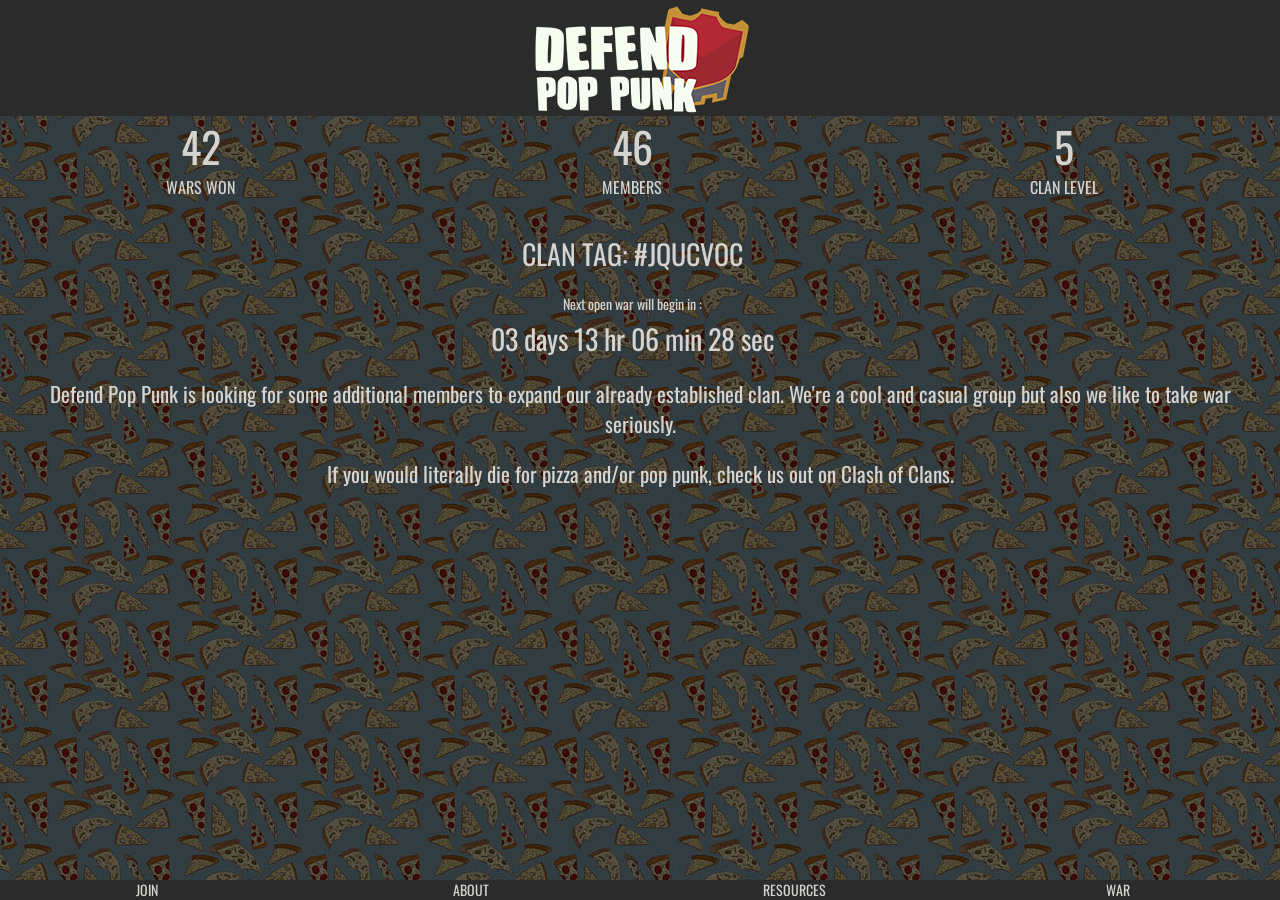
<file: index.html>
<!DOCTYPE html>
<html lang="en">
<head>
	<title>DEFEND POP PUNK CLAN</title>
	<meta charset="utf-8">
	<meta name="viewport" content="width=device-width, initial-scale=1">
	<link rel="shortcut icon" href="/favicon.ico" type="image/x-icon">
	<link rel="icon" href="/favicon.ico" type="image/x-icon">
	<link rel="stylesheet" href="http://maxcdn.bootstrapcdn.com/bootstrap/3.3.5/css/bootstrap.min.css"> <!-- bootstrap -->
	<link rel="stylesheet" type="text/css" href="css/main.css">  <!--custom css -->
	<link rel="stylesheet" type="text/css" href="http://fonts.googleapis.com/css?family=Oswald"> <!-- font -->
	<script src="https://ajax.googleapis.com/ajax/libs/jquery/1.11.3/jquery.min.js"></script> <!-- jquery -->  
	<script src="js/countUp.js" async></script> <!-- stat count up-->  
	<script src="js/jquery.countdown.js" async></script> <!-- countdown timer -->  
</head>
<body>
	<div class="container-fluid">
		<header class="header">
			<a href="index.html">
				<img src="img/logonew.png" alt="DEFEND POP PUNK" />
			</a>
		</header>
		<div class="row">
			<div class="stats">
				<div class="col-xs-4"><p id="warsWon">0</p><p class="statLabel">WARS WON</p></div>
				<div class="col-xs-4"><p id="members">0</p><p class="statLabel">MEMBERS</p></div>
				<div class="col-xs-4"><p id="clanLevel">0</p><p class="statLabel">CLAN LEVEL</p></div>
			</div>
		</div>
		<br />
		<div class="row">
			<div class="tag">
				<div class="col-sm-12" >CLAN TAG: #JQUCVOC</div>
			</div>
		</div>
		<br />
		<div class="row">
			<div class="col-sm-12" style="text-align: center">Next open war will begin in :</div>
		</div>
		<br />
		<div class="row">
			<div class="clock" id="tuesdayCountdown"></div>
		 <!-- <div class="clock" id="fridayCountdown"></div>  Temporarily not counting down to competitive war-->
		</div>
		<br />
		<p class="blurb">Defend Pop Punk is looking for some additional members to expand our already established clan. We're a cool and casual group but also we like to take war seriously.</p>
		<br />
		<p class="blurb">If you would literally die for pizza and/or pop punk, check us out on Clash of Clans.</p>
		<br />
		<footer class="footer">
			<div class="row">
				<div class="col-xs-3"><a href="join.html">JOIN</a></div>
				<div class="col-xs-3"><a href="about.html">ABOUT</a></div>
				<div class="col-xs-3"><a href="resources.html">RESOURCES</a></div>
				<div class="col-xs-3"><a href="war.html">WAR</a></div>
			</div>
		</footer>
	</div>  
    <script src="js/main.js" async></script> <!-- Custom js -->  
</body>
</html>
</file>
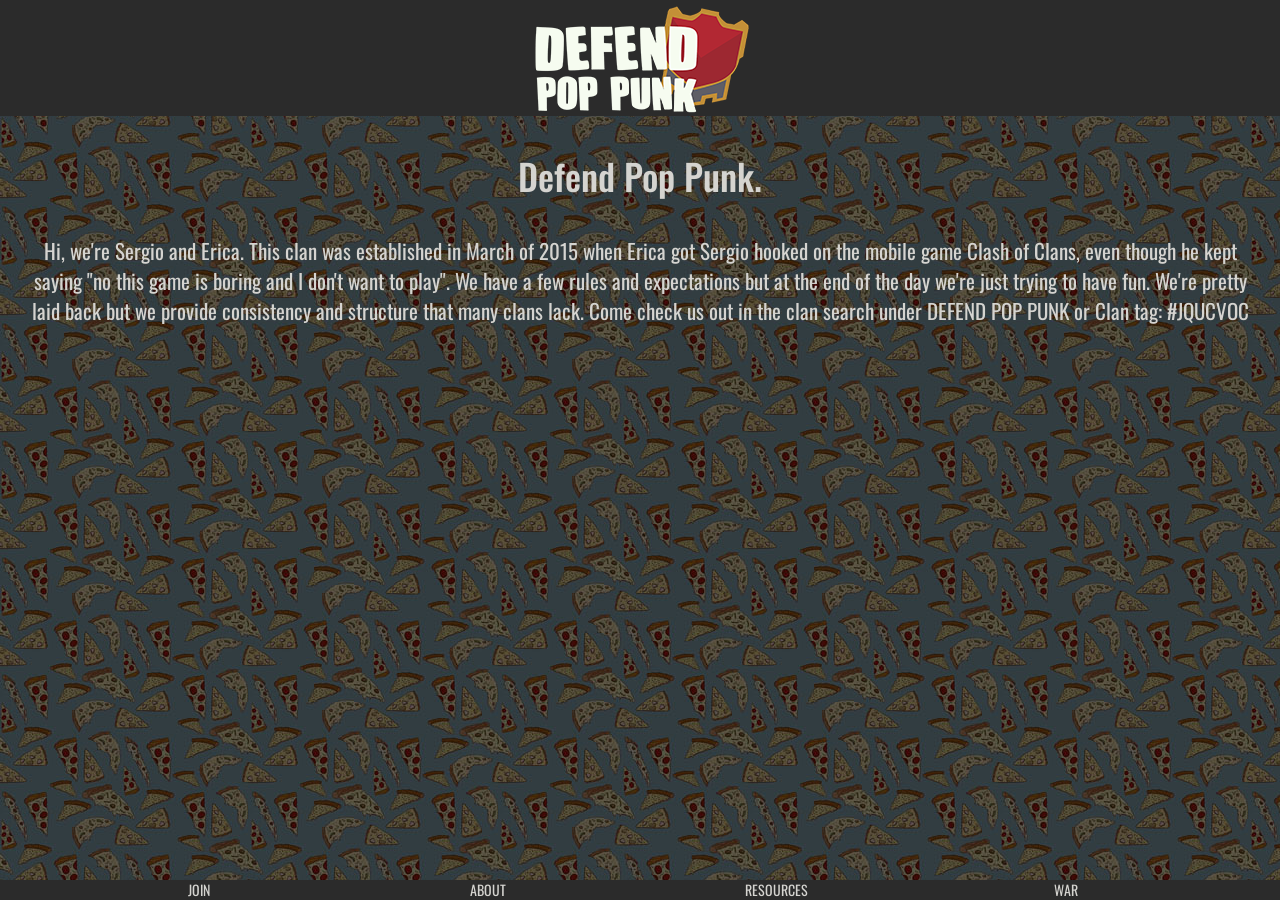
<file: about.html>
<!DOCTYPE html>
<html lang="en">
<head>
	<title>About</title>
	<meta charset="utf-8">
	<meta name="viewport" content="width=device-width, initial-scale=1">
	<link rel="shortcut icon" href="/favicon.ico" type="image/x-icon">
	<link rel="icon" href="/favicon.ico" type="image/x-icon">
	<link rel="stylesheet" href="http://maxcdn.bootstrapcdn.com/bootstrap/3.3.5/css/bootstrap.min.css"> <!-- bootstrap -->
	<link rel="stylesheet" type="text/css" href="css/main.css">  <!--custom css -->
	<link rel="stylesheet" type="text/css" href="http://fonts.googleapis.com/css?family=Oswald"> <!-- font -->
	<script src="https://ajax.googleapis.com/ajax/libs/jquery/1.11.3/jquery.min.js"></script> <!-- jquery -->  
	<script src="js/countUp.js" async></script> <!-- stat count up-->  
	<script src="js/jquery.countdown.js" async></script> <!-- countdown timer -->  
	<script src="js/main.js" async></script> <!-- Custom js -->  
</head>
<body>
	<div class="container-fluid">
		<header class="header">
			<a href="index.html">
				<img src="img/logonew.png" alt="DEFEND POP PUNK" />
			</a>
		</header>
 		<br />
 		<div class="blurb">
			<p><h1>Defend Pop Punk.</h1>
			<br />
			Hi, we're Sergio and Erica. This clan was established in March of 2015 when Erica got Sergio hooked on the mobile game Clash of Clans, even though he kept saying "no this game is boring and I don't want to play". We have a few rules and expectations but at the end of the day we're just trying to have fun. We're pretty laid back but we provide consistency and structure that many clans lack. Come check us out in the clan search under DEFEND POP PUNK or Clan tag: #JQUCVOC
			</p>
		</div>
 		<br />
 		<footer class="footer">
		<div class="container">
			<div class="row">
				<div class="col-xs-3"><a href="join.html">JOIN</a></div>
				<div class="col-xs-3"><a href="about.html">ABOUT</a></div>
				<div class="col-xs-3"><a href="resources.html">RESOURCES</a></div>
				<div class="col-xs-3"><a href="war.html">WAR</a></div>
			</div>
		</div>
		</footer>
	</div>
</body>
</html>
</file>
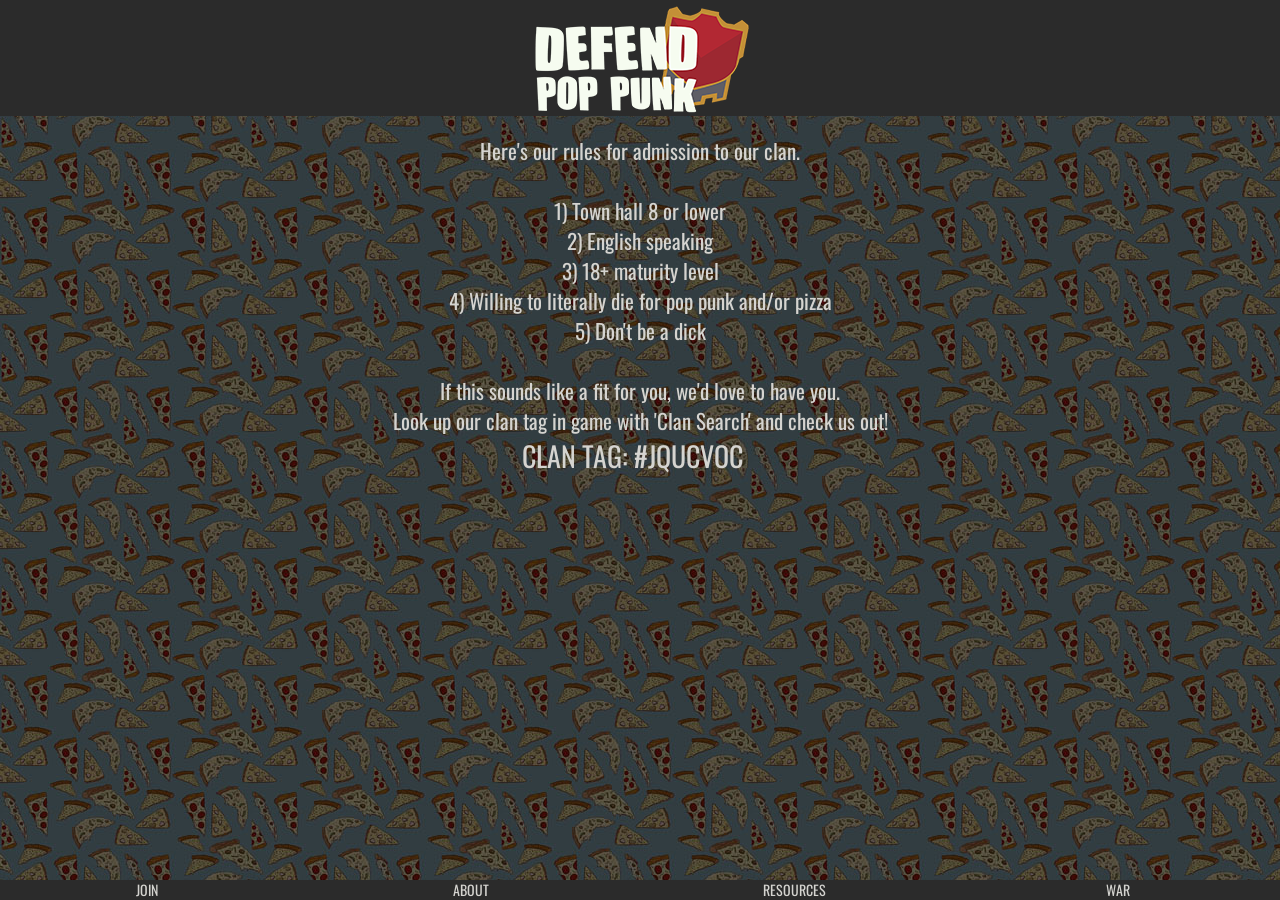
<file: join.html>
<!DOCTYPE html>
<html lang="en">
<head>
	<title>How To Join</title>
	<meta charset="utf-8">
	<meta name="viewport" content="width=device-width, initial-scale=1">
	<link rel="shortcut icon" href="/favicon.ico" type="image/x-icon">
	<link rel="icon" href="/favicon.ico" type="image/x-icon">
	<link rel="stylesheet" href="http://maxcdn.bootstrapcdn.com/bootstrap/3.3.5/css/bootstrap.min.css"> <!-- bootstrap -->
	<link rel="stylesheet" type="text/css" href="css/main.css">  <!--custom css -->
	<link rel="stylesheet" type="text/css" href="http://fonts.googleapis.com/css?family=Oswald"> <!-- font -->
	<script src="https://ajax.googleapis.com/ajax/libs/jquery/1.11.3/jquery.min.js"></script> <!-- jquery -->  
	<script src="js/countUp.js" async></script> <!-- stat count up-->  
	<script src="js/jquery.countdown.js" async></script> <!-- countdown timer -->  
	<script src="js/main.js" async></script> <!-- Custom js -->  
</head>
<body>
	<div class="container-fluid">
		<header class="header">
			<a href="index.html">
				<img src="img/logonew.png" alt="DEFEND POP PUNK" />
			</a>
		</header>
		<br />
		<div class="blurb">
			<p>Here's our rules for admission to our clan.</p>
			<br />
			<p>1) Town hall 8 or lower</p>
			<p>2) English speaking</p>
			<p>3) 18+ maturity level</p>
			<p>4) Willing to literally die for pop punk and/or pizza</p>
			<p>5) Don't be a dick</p>
			<br />
			<p>If this sounds like a fit for you, we'd love to have you.
			<br />
			<p>Look up our clan tag in game with 'Clan Search' and check us out!</p>  
		</div>  
		<div class="row">
			<div class="tag">
				<div class="col-sm-12" >CLAN TAG: #JQUCVOC</div>
			</div>
		</div>
		<footer class="footer">
			<div class="row">
				<div class="col-xs-3"><a href="join.html">JOIN</a></div>
				<div class="col-xs-3"><a href="about.html">ABOUT</a></div>
				<div class="col-xs-3"><a href="resources.html">RESOURCES</a></div>
				<div class="col-xs-3"><a href="war.html">WAR</a></div>
			</div>
		</footer>
	</div>
</body>
</html>
</file>
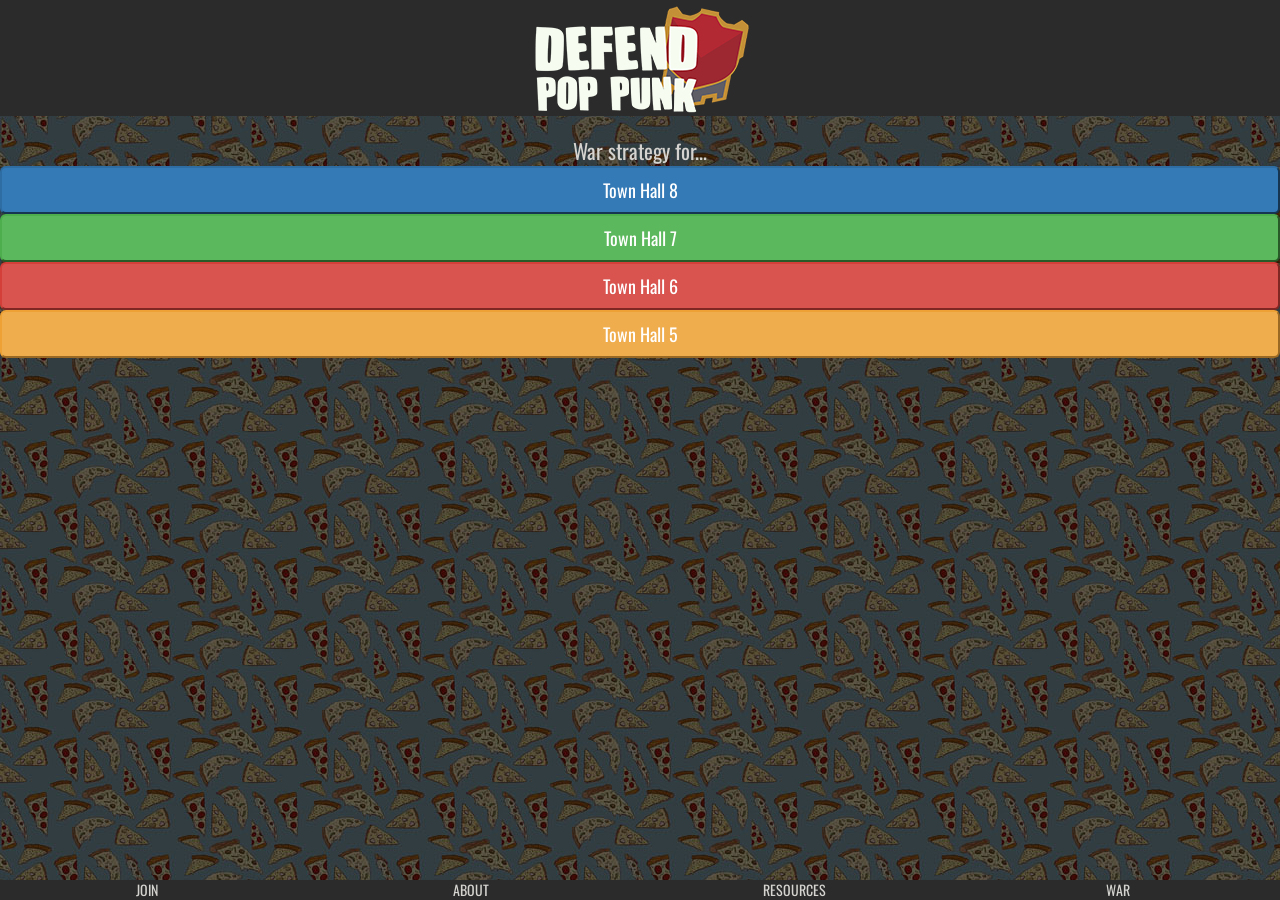
<file: resources.html>
<!DOCTYPE html>
<html lang="en">
<head>
	<title>Resources</title>
	<meta charset="utf-8">
	<meta name="viewport" content="width=device-width, initial-scale=1">
	<link rel="shortcut icon" href="/favicon.ico" type="image/x-icon">
	<link rel="icon" href="/favicon.ico" type="image/x-icon">
	<link rel="stylesheet" href="http://maxcdn.bootstrapcdn.com/bootstrap/3.3.5/css/bootstrap.min.css"> <!-- bootstrap -->
	<link rel="stylesheet" type="text/css" href="css/main.css">  <!--custom css -->
	<link rel="stylesheet" type="text/css" href="http://fonts.googleapis.com/css?family=Oswald"> <!-- font -->
	<script src="https://ajax.googleapis.com/ajax/libs/jquery/1.11.3/jquery.min.js"></script> <!-- jquery -->  
	<script src="js/countUp.js" async></script> <!-- stat count up-->  
	<script src="js/jquery.countdown.js" async></script> <!-- countdown timer -->  
	<script src="js/main.js" async></script> <!-- Custom js -->  
</head>
<body>
	<div class="container-fluid">
		<header class="header">
			<a href="index.html">
				<img src="img/logonew.png" alt="DEFEND POP PUNK" />
			</a>
		</header>
		<br />
		<div class="blurb">
			War strategy for...
		</div>
		<a href="http://defendpoppunk-coc.tumblr.com/tagged/th8"><button class="btn-primary btn-block btn-lg" > Town Hall 8</button></a>
		<a href="http://defendpoppunk-coc.tumblr.com/tagged/th7"><button class="btn-success btn-block btn-lg" >Town Hall 7</button></a>
		<a href="http://defendpoppunk-coc.tumblr.com/tagged/th6"><button class="btn-danger btn-block btn-lg" > Town Hall 6</button></a>
		<a href="http://defendpoppunk-coc.tumblr.com/tagged/th5"><button class="btn-warning btn-block btn-lg" > Town Hall 5</button></a>
		<footer class="footer">
			<div class="row">
				<div class="col-xs-3"><a href="join.html">JOIN</a></div>
				<div class="col-xs-3"><a href="about.html">ABOUT</a></div>
				<div class="col-xs-3"><a href="resources.html">RESOURCES</a></div>
				<div class="col-xs-3"><a href="war.html">WAR</a></div>
			</div>
		</footer>
	</div>
</body>
</html>
</file>
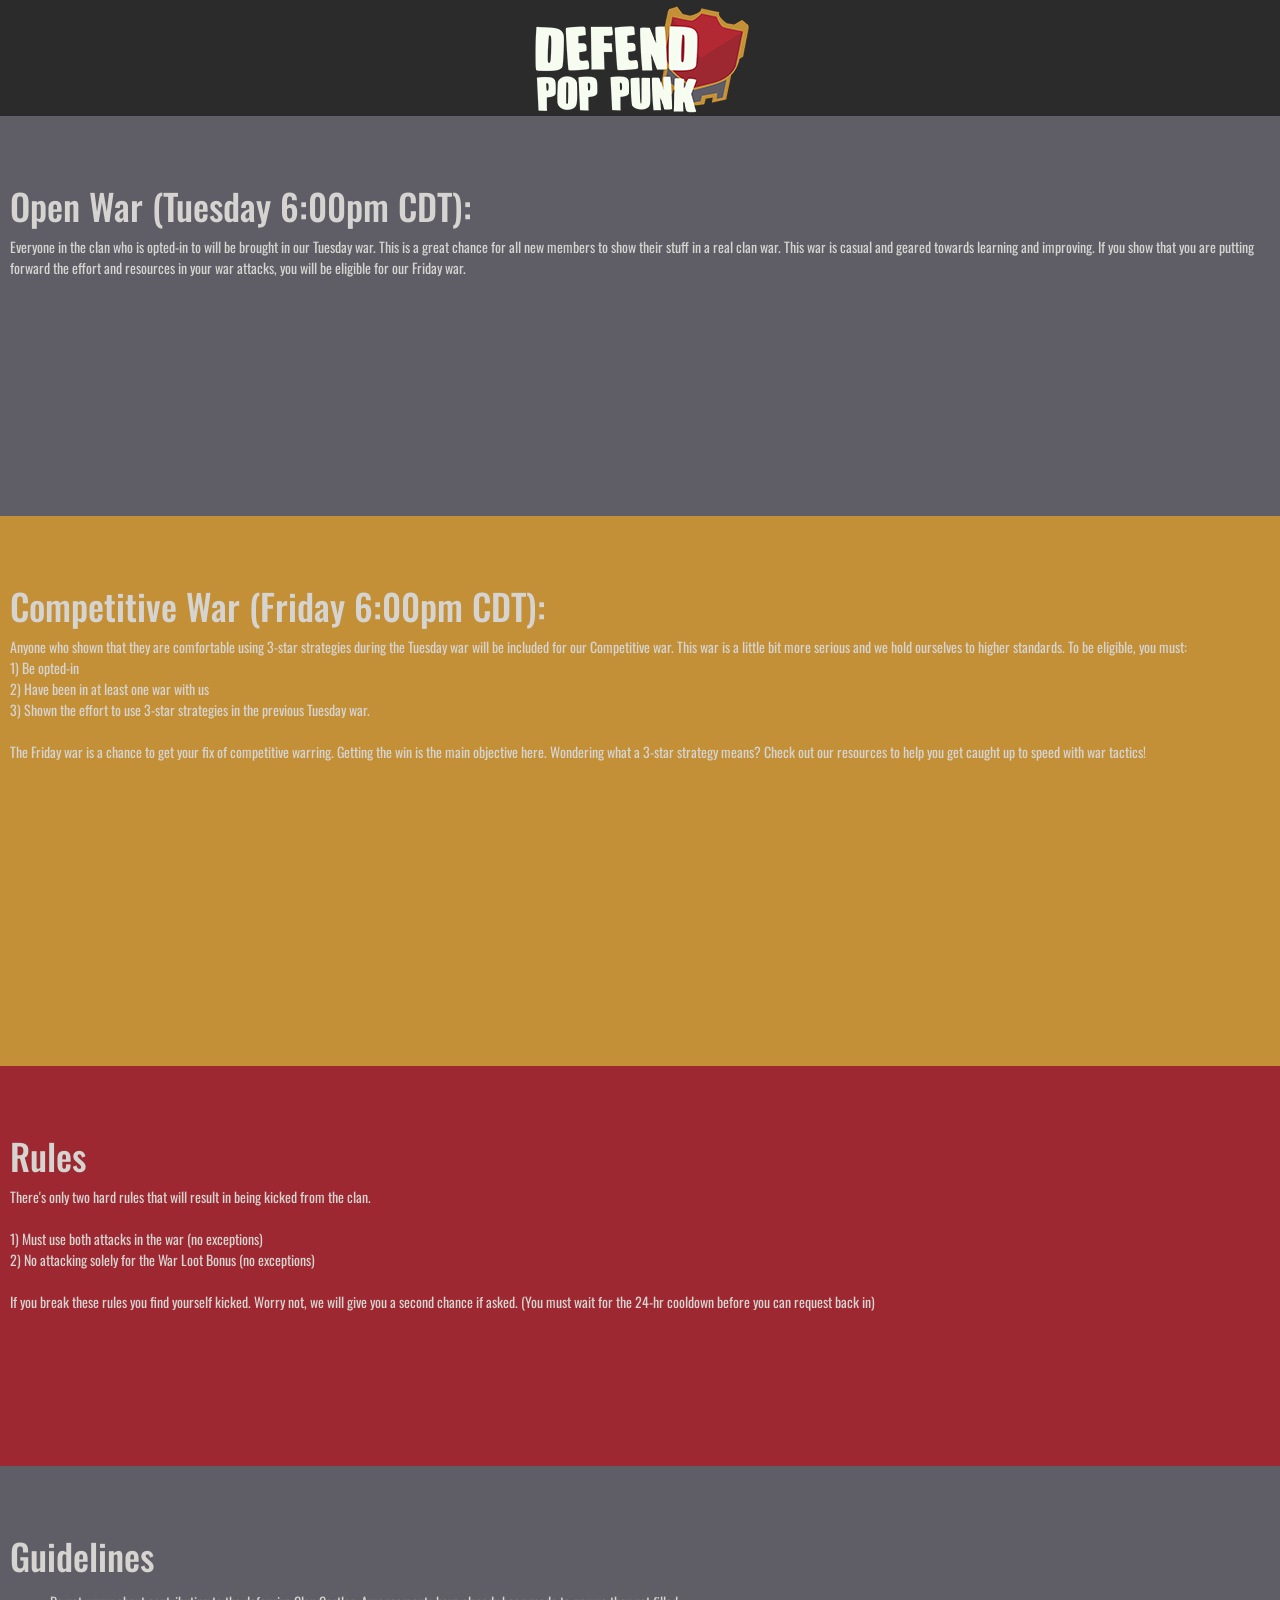
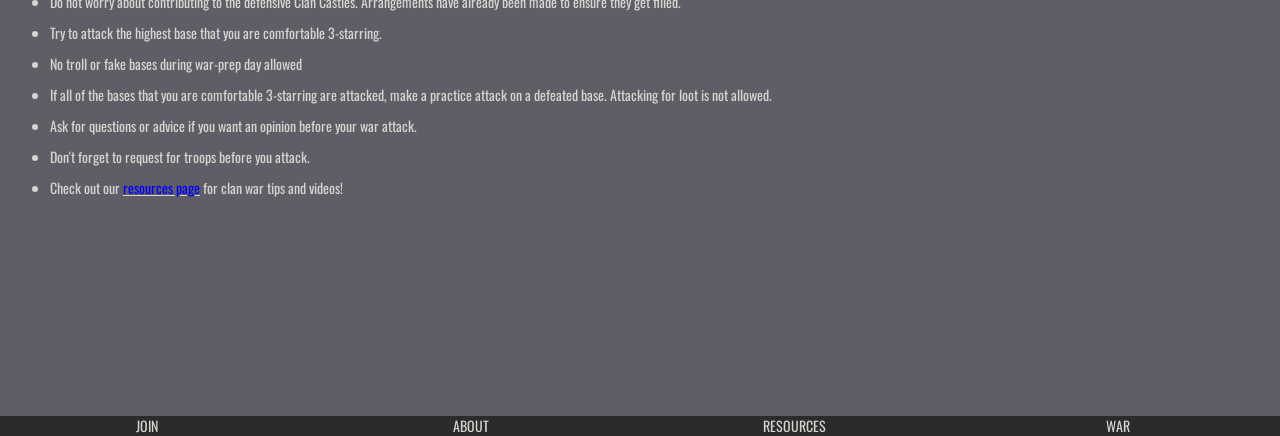
<file: war.html>
<!DOCTYPE html>
<html lang="en">
<head>
	<title>War</title>
	<meta charset="utf-8">
	<meta name="viewport" content="width=device-width, initial-scale=1">
	<link rel="shortcut icon" href="/favicon.ico" type="image/x-icon">
	<link rel="icon" href="/favicon.ico" type="image/x-icon">
	<link rel="stylesheet" href="http://maxcdn.bootstrapcdn.com/bootstrap/3.3.5/css/bootstrap.min.css"> <!-- bootstrap -->
	<link rel="stylesheet" type="text/css" href="css/main.css">  <!--custom css -->
	<link rel="stylesheet" type="text/css" href="http://fonts.googleapis.com/css?family=Oswald"> <!-- font -->
	<script src="https://ajax.googleapis.com/ajax/libs/jquery/1.11.3/jquery.min.js"></script> <!-- jquery -->  
	<script src="js/countUp.js" async></script> <!-- stat count up-->  
	<script src="js/jquery.countdown.js" async></script> <!-- countdown timer -->  
	<script src="js/main.js" async></script> <!-- Custom js -->  
</head>
<body>
	<div class="container-fluid">
		<header class="header">
			<a href="index.html">
				<img src="img/logonew.png" alt="DEFEND POP PUNK" />
			</a>
		</header> 
		<div id="section1" class="section">
			<h1>Open War (Tuesday 6:00pm CDT):</h1>
			<p>Everyone in the clan who is opted-in to will be brought in our Tuesday war. This is a great chance for all new members to show their stuff in a real clan war. This war is casual and geared towards learning and improving. If you show that you are putting forward the effort and resources in your war attacks, you will be eligible for our Friday war.</p>
		</div>
		<div id="section2" class="section">
			<h1>Competitive War (Friday 6:00pm CDT):</h1>
			<p> Anyone who shown that they are comfortable using 3-star strategies during the Tuesday war will be included for our Competitive war. This war is a little bit more serious and we hold ourselves to higher standards. To be eligible, you must: <br /> 
			1) Be opted-in <br />
			2) Have been in at least one war with us <br />
			3) Shown the effort to use <a href="resources.html" > 3-star strategies</a> in the previous Tuesday war. <br />
			<br />
			The Friday war is a chance to get your fix of competitive warring. Getting the win is the main objective here. Wondering what a <a href="resources.html" > 3-star strategy</a> means? Check out our resources to help you get caught up to speed with war tactics!</p>
		</div>
		<div id="section3" class="section">
			<h1>Rules</h1>
			<p>There's only two hard rules that will result in being kicked from the clan.
			<br />
			<br />
			1) Must use both attacks in the war (no exceptions)<br />
			2) No attacking solely for the War Loot Bonus (no exceptions)<br />
			<br />
			If you break these rules you find yourself kicked. Worry not, we will give you a second chance if asked. (You must wait for the 24-hr cooldown before you can request back in)</p>
		</div>
		<div id="section4" class="section">
			<h1>Guidelines</h1>
			<ul>
				<li>Do not worry about contributing to the defensive Clan Castles. Arrangements have already been made to ensure they get filled.</li>
				<li>Try to attack the highest base that you are comfortable 3-starring.</li>
				<li>No troll or fake bases during war-prep day allowed</li>
				<li>If all of the bases that you are comfortable 3-starring are attacked, make a practice attack on a defeated base. Attacking for loot is not allowed.</li>
				<li>Ask for questions or advice if you want an opinion before your war attack.</li>
				<li>Don't forget to request for troops before you attack.</li>
				<li>Check out our <u><a href="resources.html"  style="color:blue"> resources page</a></u> for clan war<a href="resources.html"> tips and videos!</a></li>
			</ul>
		</div>
		<footer class="footer">
			<div class="row">
				<div class="col-xs-3"><a href="join.html">JOIN</a></div>
				<div class="col-xs-3"><a href="about.html">ABOUT</a></div>
				<div class="col-xs-3"><a href="resources.html">RESOURCES</a></div> 
				<div class="col-xs-3"><a href="war.html">WAR</a></div>
			</div>
		</footer>
	</div>
</body>
</html>
</file>
<file: css/main.css>
html {
	position: relative;
	min-height: 100%;
}

body {
	margin-bottom: 20px;
	background-image: url("../img/pizzabg.jpg");
	background-attachment: fixed;
}

a {
	text-decoration: none;
	color: #d5d4d0;
}

a:hover {
   text-decoration: none;
}

div {
	font-family: 'Oswald';	
	color: #d5d4d0;
}

p {
	 margin: 0px; 
}

li { 
	padding: 5px 0px; 
	font-size: 1em;
}

.row {
	margin-right: 0px;
}

.clock {
	text-align: center;
	font-size: 2em;
	margin-top: -15px;
}

.stats {
	text-align: center;
	font-size: 2em;
}

.tag {
	text-align: center;
	font-size: 2em;
}

.numbers {
	font-size: 1em;
}

.blurb {
	padding-right: 30px;
	padding-left: 30px;
	font-size: 1.5em;
	text-align: center;
	color: #d5d4d0;
}

.header {
	width: 100%;
	color: #d5d4d0;
	text-align: center;
	background-color: #2b2b2b;
}

.footer {
	position: absolute;
	bottom: 0;
	width: 100%;
	background-color: #2b2b2b;
	color: #d5d4d0;
	text-align: center;
	vertical-align: middle;
}

.container-fluid {
	padding-left: 0px;
	padding-right: 0px;
}

.col-xs-4 {
	font-size: 1.5em;
	padding-bottom: 15px;
}

.statLabel {
	font-size: 16px;
}

.section {
	line-height:1.5em;
}

#section1 {
	padding-left: 10px; padding-top:50px;height:400px;color: #d5d4d0; background-color: #5f5e66;
}

#section2 {
	padding-left: 10px; padding-top:50px;height:550px;color: #d5d4d0; background-color: #c38f37;
}

#section3 {
	padding-left: 10px; padding-top:50px;height:400px;color: #d5d4d0; background-color: #9d2831;
}

#section4 {
	padding-left: 10px; padding-top:50px;height:550px;color: #d5d4d0; background-color: #5f5e66;
}
</file>
